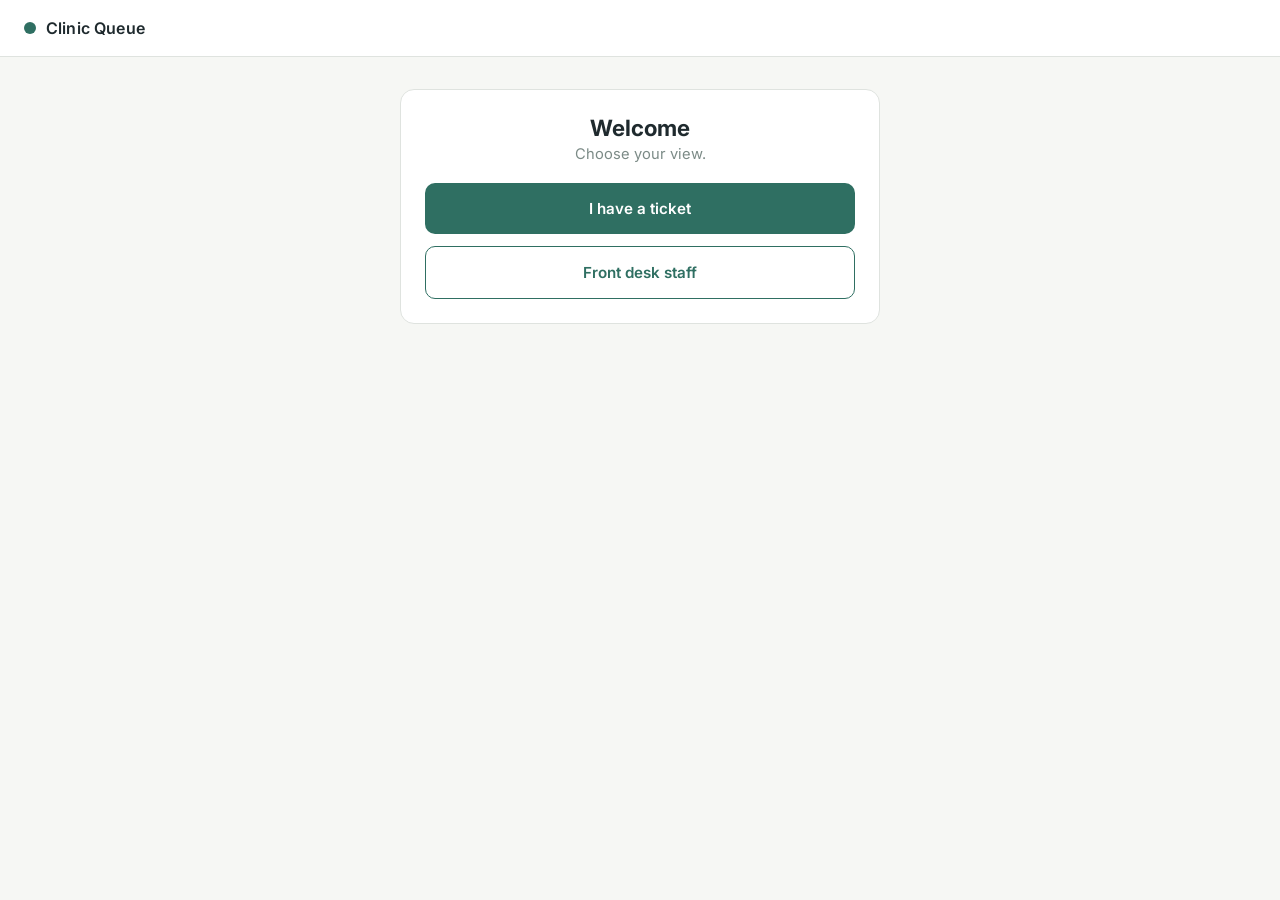
<file: index.html>
<!DOCTYPE html>
<html lang="en">
<head>
<meta charset="UTF-8" />
<meta name="viewport" content="width=device-width, initial-scale=1.0" />
<title>Clinic Queue</title>
<link rel="stylesheet" href="css/style.css" />
</head>
<body>
  <div class="brand"><span class="dot"></span><span>Clinic Queue</span></div>
  <div class="wrap" style="max-width:520px;">
    <div class="card" style="text-align:center;">
      <h1>Welcome</h1>
      <p class="muted">Choose your view.</p>
      <div style="display:flex; flex-direction:column; gap:12px; margin-top:20px;">
        <a href="patient.html" style="text-decoration:none;">
          <button class="btn-primary" style="width:100%; padding:16px;">I have a ticket</button>
        </a>
        <a href="receptionist.html" style="text-decoration:none;">
          <button class="btn-ghost" style="width:100%; padding:16px;">Front desk staff</button>
        </a>
      </div>
    </div>
  </div>
</body>
</html>
</file>
<file: css/style.css>
@import url('https://fonts.googleapis.com/css2?family=Inter:wght@400;500;600&family=Poppins:wght@600;700&display=swap');

:root {
  --ink: #1F2A2E;
  --paper: #F6F7F4;
  --teal: #2F6F62;
  --teal-dark: #204F45;
  --amber: #E8A33D;
  --gray: #7C8B87;
  --line: #DFE3DF;
  --danger: #C1543C;
  --radius: 14px;
}

* { box-sizing: border-box; }

body {
  margin: 0;
  min-height: 100vh;
  background: var(--paper);
  color: var(--ink);
  font-family: 'Inter', -apple-system, sans-serif;
  -webkit-font-smoothing: antialiased;
}

.brand {
  display: flex;
  align-items: center;
  gap: 10px;
  padding: 18px 24px;
  border-bottom: 1px solid var(--line);
  background: #fff;
}

.brand .dot {
  width: 12px;
  height: 12px;
  border-radius: 50%;
  background: var(--teal);
}

.brand span {
  font-weight: 600;
  letter-spacing: 0.01em;
}

/* ---------- Generic layout ---------- */

.wrap {
  max-width: 960px;
  margin: 0 auto;
  padding: 32px 20px 64px;
}

.card {
  background: #fff;
  border: 1px solid var(--line);
  border-radius: var(--radius);
  padding: 24px;
}

h1 { font-size: 1.4rem; margin: 0 0 4px; }
h2 { font-size: 1.05rem; margin: 0 0 14px; }
p.muted { color: var(--gray); margin: 0 0 20px; font-size: 0.92rem; }

label {
  display: block;
  font-size: 0.85rem;
  font-weight: 500;
  margin-bottom: 6px;
  color: var(--ink);
}

input[type="text"],
input[type="email"],
input[type="password"] {
  width: 100%;
  padding: 12px 14px;
  border: 1px solid var(--line);
  border-radius: 10px;
  font-size: 1rem;
  font-family: inherit;
  margin-bottom: 16px;
  background: #fcfdfc;
}

input:focus {
  outline: 2px solid var(--teal);
  outline-offset: 1px;
}

button {
  font-family: inherit;
  font-weight: 600;
  font-size: 0.95rem;
  border: none;
  border-radius: 10px;
  padding: 12px 20px;
  cursor: pointer;
  transition: transform 0.05s ease, opacity 0.15s ease;
}

button:active { transform: scale(0.98); }

.btn-primary { background: var(--teal); color: #fff; }
.btn-primary:hover { background: var(--teal-dark); }
.btn-ghost { background: transparent; color: var(--teal); border: 1px solid var(--teal); }
.btn-call { background: var(--amber); color: #23180a; }
.btn-done { background: var(--ink); color: #fff; }
button:disabled { opacity: 0.5; cursor: not-allowed; }

.error-text { color: var(--danger); font-size: 0.88rem; margin: -8px 0 16px; }

/* ---------- Receptionist queue table ---------- */

table { width: 100%; border-collapse: collapse; }
th, td {
  text-align: left;
  padding: 12px 10px;
  border-bottom: 1px solid var(--line);
  font-size: 0.92rem;
}
th { color: var(--gray); font-weight: 500; font-size: 0.78rem; text-transform: uppercase; letter-spacing: 0.04em; }
td.wait-min { font-family: 'Poppins', sans-serif; font-weight: 600; }

.status-pill {
  display: inline-block;
  padding: 3px 10px;
  border-radius: 999px;
  font-size: 0.78rem;
  font-weight: 600;
}
.status-waiting { background: #EEF3F1; color: var(--teal-dark); }
.status-in_progress { background: #FDF1DF; color: #8A5A15; }

.actions { display: flex; gap: 8px; }

.ticket-result {
  margin-top: 20px;
  padding: 20px;
  border: 2px dashed var(--teal);
  border-radius: var(--radius);
  display: flex;
  align-items: center;
  gap: 20px;
  flex-wrap: wrap;
}
.ticket-result .code {
  font-family: 'Poppins', sans-serif;
  font-size: 2.4rem;
  font-weight: 700;
  letter-spacing: 0.05em;
}
.ticket-result img { border-radius: 8px; border: 1px solid var(--line); }

/* ---------- Patient view ---------- */

.patient-screen {
  min-height: calc(100vh - 66px);
  display: flex;
  align-items: center;
  justify-content: center;
  padding: 24px;
}

.patient-card {
  width: 100%;
  max-width: 420px;
  background: #fff;
  border: 1px solid var(--line);
  border-radius: 20px;
  padding: 40px 28px;
  text-align: center;
}

.patient-eyebrow {
  font-size: 0.8rem;
  color: var(--gray);
  font-weight: 500;
  text-transform: uppercase;
  letter-spacing: 0.08em;
  margin-bottom: 6px;
}

.wait-number {
  font-family: 'Poppins', sans-serif;
  font-weight: 700;
  font-size: 4.2rem;
  line-height: 1;
  color: var(--teal-dark);
  margin: 14px 0 4px;
}

.wait-unit {
  font-size: 1.1rem;
  color: var(--gray);
  margin-bottom: 18px;
}

.wait-status-msg {
  font-size: 1.05rem;
  font-weight: 500;
  margin-bottom: 6px;
}

.wait-sub {
  color: var(--gray);
  font-size: 0.88rem;
}

.pulse {
  animation: pulse 1.6s ease-in-out infinite;
}
@keyframes pulse {
  0%, 100% { opacity: 1; }
  50% { opacity: 0.55; }
}

@media (max-width: 480px) {
  .wait-number { font-size: 3.4rem; }
  .ticket-result { flex-direction: column; text-align: center; }
}
</file>
